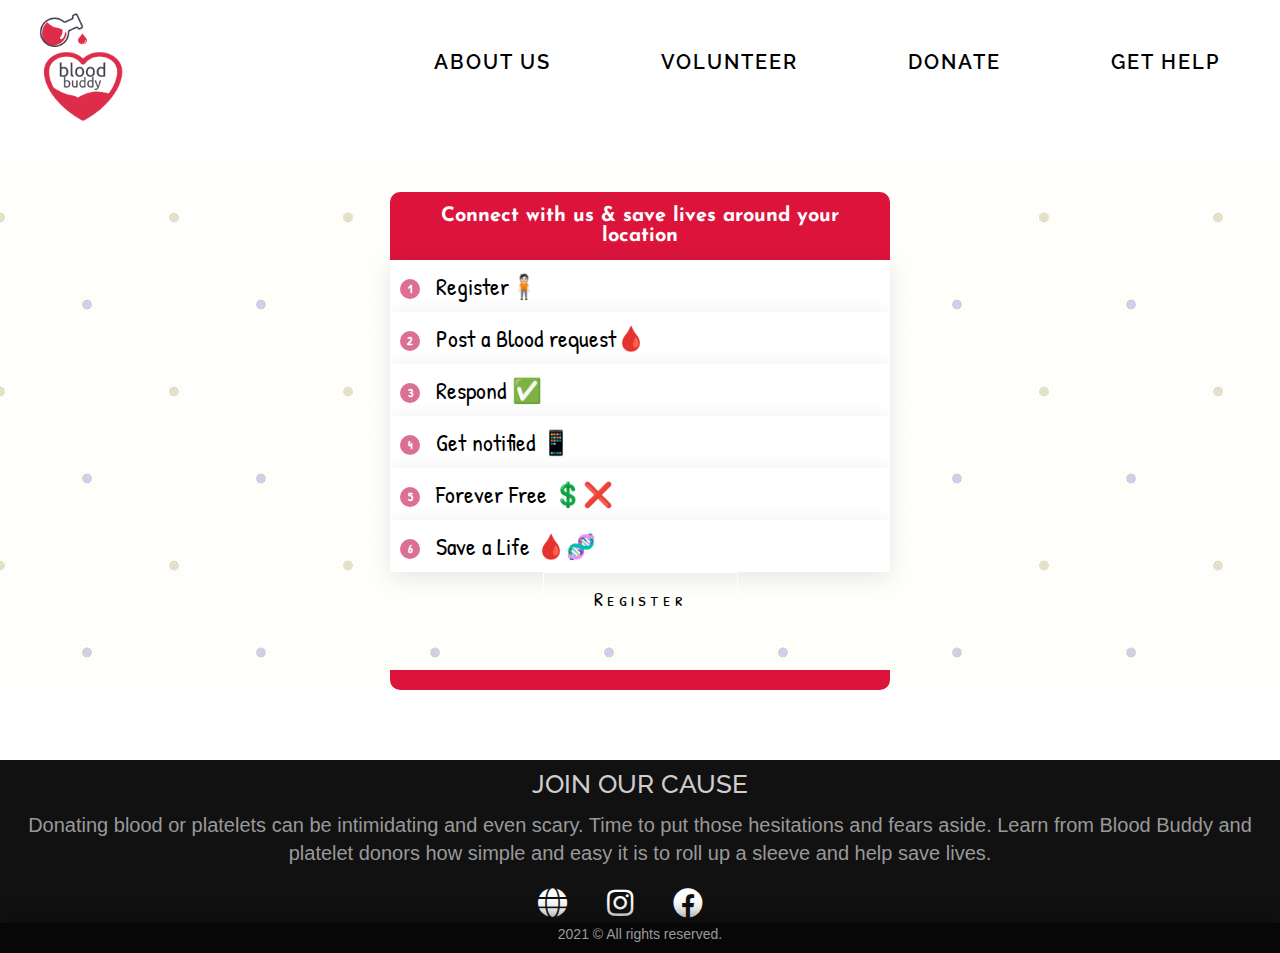
<file: Blood-Buddy-main/donate.html>
<!DOCTYPE html>
<html lang="en">

<head>
    <meta charset="UTF-8">
    <meta http-equiv="X-UA-Compatible" content="IE=edge">
    <meta name="viewport" content="width=device-width, initial-scale=1.0">
    <link rel="stylesheet" href='donate.css'>
    <link rel="icon" href='./Images/bb_logo(black).png' type="image/png">
    <link rel="stylesheet" href="https://cdnjs.cloudflare.com/ajax/libs/font-awesome/5.15.3/css/all.min.css" />
</head>
<title>Connect with us & save lives around your location </title>

<body>
    <header>
        <nav>
            <div class="header-logo"><img src="./Images/bb_logo(black).png"></div>
            <div class="header-list">
                <ul>
                    <li><a href="help.html" target="_self"> Get Help</a></li>
                    <li><a href="donate.html">Donate</a></li>
                    <li><a href="index.html#vol-sect" target="_self">Volunteer</a></li>
                    <li><a href="index.html#about-us" target="_self">About Us</a></li>
                </ul>
            </div>
        </nav>
    </header>

    <main>
        <div class="box">
            <h2>Connect with us & save lives
                around your location</h2>
            <ul class="des">
                <li class="steps"><span>1</span> Register🧍🏻</li>
                <li class="steps"><span>2</span> Post a Blood request🩸 </li>
                <li class="steps"><span>3</span> Respond ✅ </li>
                <li class="steps"><span>4</span> Get notified 📱</li>
                <li class="steps"><span>5</span> Forever Free 💲❌ </li>
                <li class="steps"><span>6</span> Save a Life 🩸🧬</li>
            </ul>

            <div class="text-box">
                <a href="Register.html" class="hero-btn" target="_self">Register</a>
            </div>
        </div>


    </main>



    <footer>
        <div class="siteFooterBar">
            <div class="content1">
                <div class="foot">2021 © All rights reserved.</div>
            </div>
        </div>
        <div class="footer-content">
            <h3>JOIN OUR CAUSE</h3>
            <p>Donating blood or platelets can be intimidating and even scary. Time to put those hesitations and fears aside. Learn from Blood Buddy and platelet donors how simple and easy it is to roll up a sleeve and help save lives.</p>
            <div class="socials">
                <ul class="sci">
                    <li><a href="https://www.facebook.com/givebloodnhs/" target="_self"><i
                                class="fab fa-facebook"></i></a></li>
                    <li><a href="https://www.instagram.com/indiablooddonation/?hl=en" target="_self"><i
                                class="fab fa-instagram"></i></a></li>
                    <li><a href="http://nbtc.naco.gov.in/" target="_self"><i class="fas fa-globe"></i></a></li>
                </ul>
            </div>
        </div>


    </footer>
    


</body>
</file>
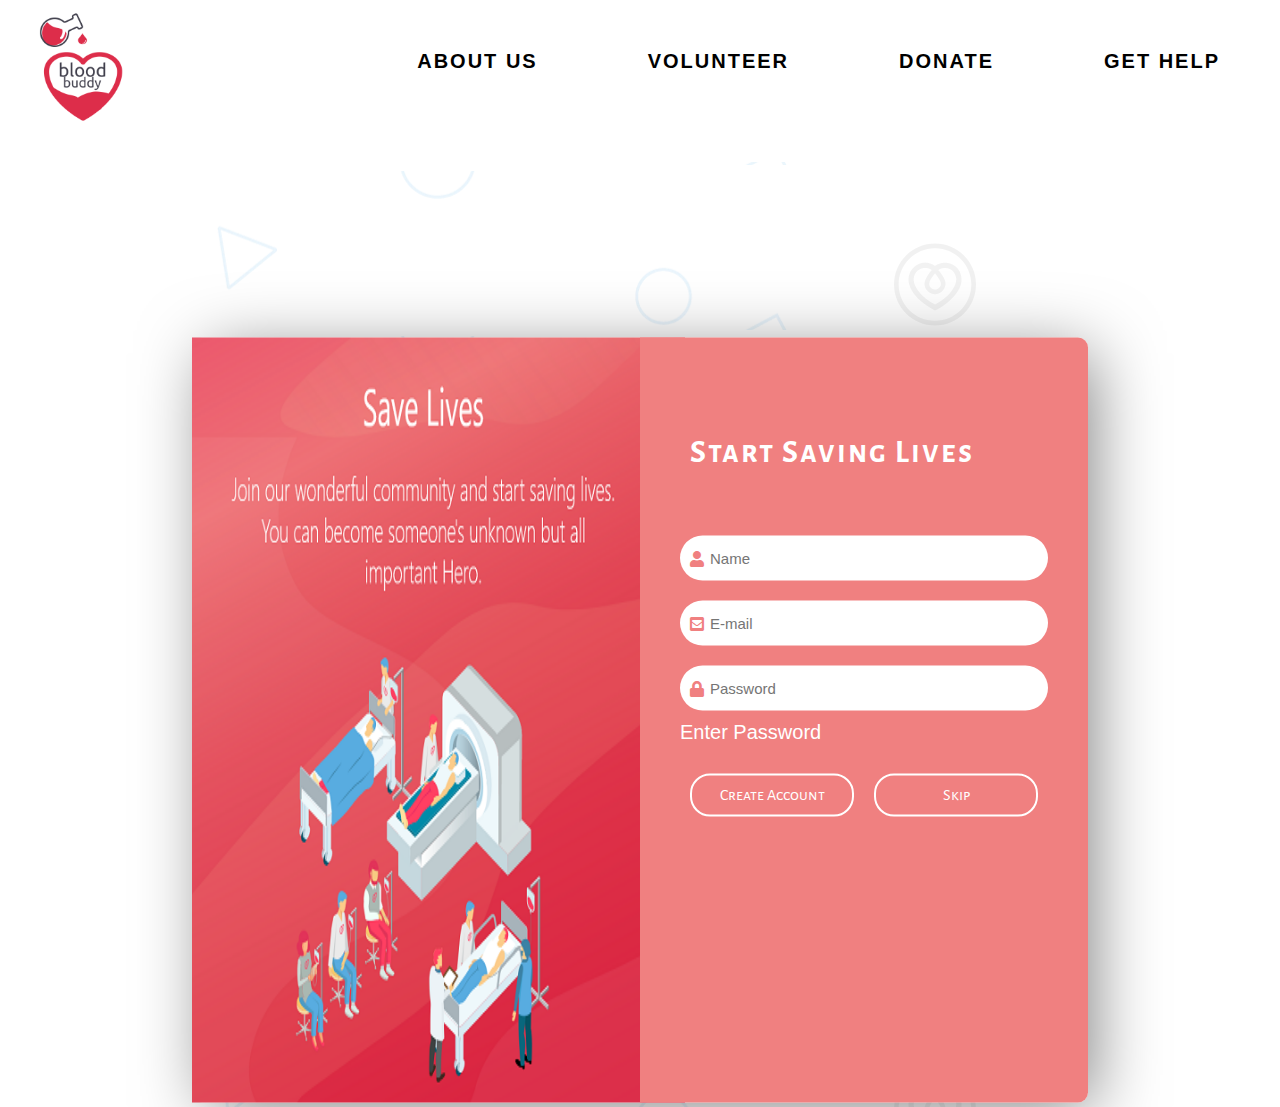
<file: Blood-Buddy-main/Register.html>
<!DOCTYPE html>
<html lang="en">
<head>
    <meta charset="UTF-8">
    <meta http-equiv="X-UA-Compatible" content="IE=edge">
    <meta name="viewport" content="width=device-width, initial-scale=1.0">
    <link rel="stylesheet" href='Register.css'>
    <link rel="icon" href='./Images/bb_logo(black).png' type="image/png">
    <link rel="stylesheet" href="https://cdnjs.cloudflare.com/ajax/libs/font-awesome/5.15.3/css/all.min.css"/>
</head>
<title>Start Saving Lives </title>
<body>
<header>
    <nav>
    <div class="header-logo"><img src="./Images/bb_logo(black).png"></div>
    <div class="header-list">
        <ul>
            <li><a href="help.html">Get Help</li></a>
            <li><a href="donate.html">Donate</li></a>
            <li><a href="index.html#vol-sect">Volunteer</li></a>
            <li><a href="index.html#about-us">About Us</a></li>
            </ul>
    </div>
    </nav>
</header>

<div class="inner">
    <div class="photo">
        <img src="./Images/regphoto.png">
    </div>
    <div class="user-form">
        <h1>Start Saving Lives</h1>
        <form>
            <i class="fas fa-user icon"></i>
            <input type="text" placeholder="Name">
            <br>
            <i class="fas fa-envelope-square"></i>
            <input type="email" placeholder="E-mail">
            <br>
            <i class="fas fa-lock"></i>
            <input type="password" placeholder="Password" id="password_data">
            <div class="safety" style="font-family: sans-serif; font-size: 20px;">
                Enter Password
            </div>
            <div class="action-btn">
                <button class="btn primary">Create Account</button>
                <button class="btn">Skip</button>
            </div>
        </form>
    </div>
</div>
<script src="./Register.js"></script>
</body>
</html>
</file>
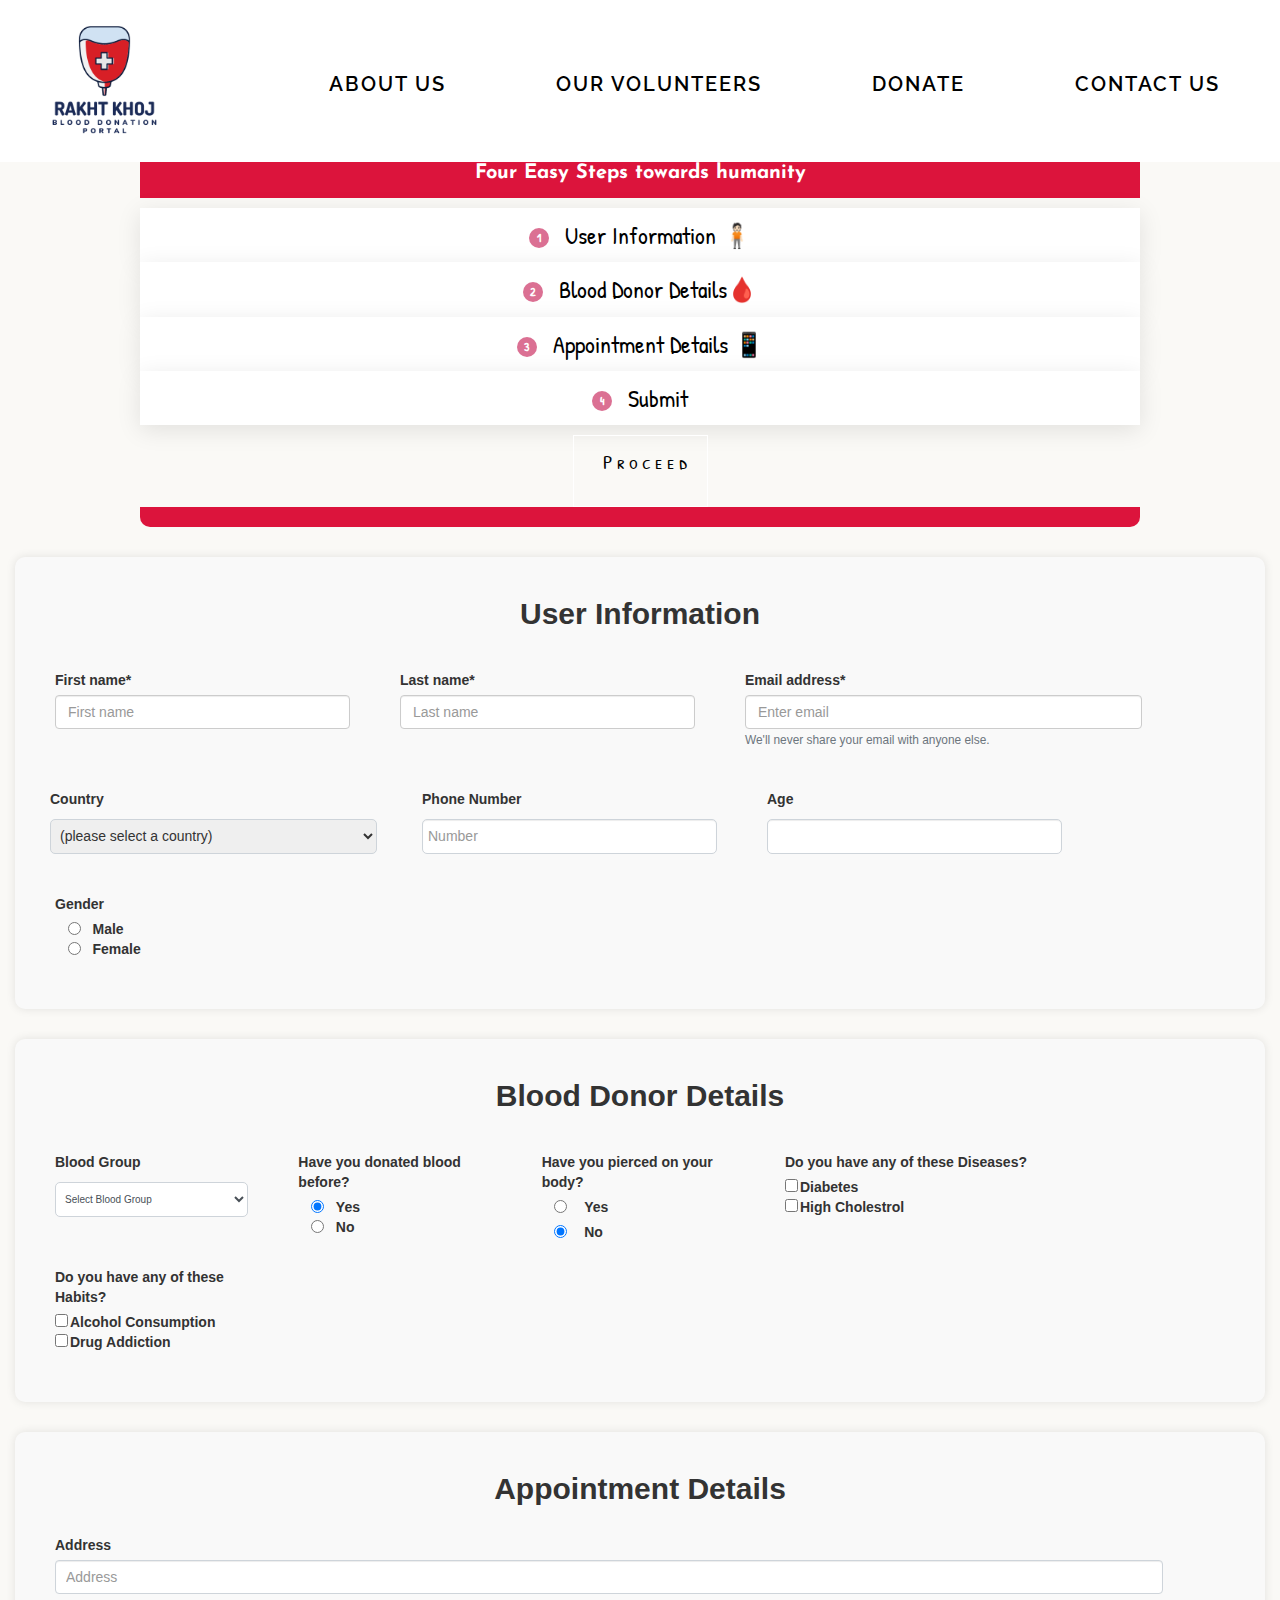
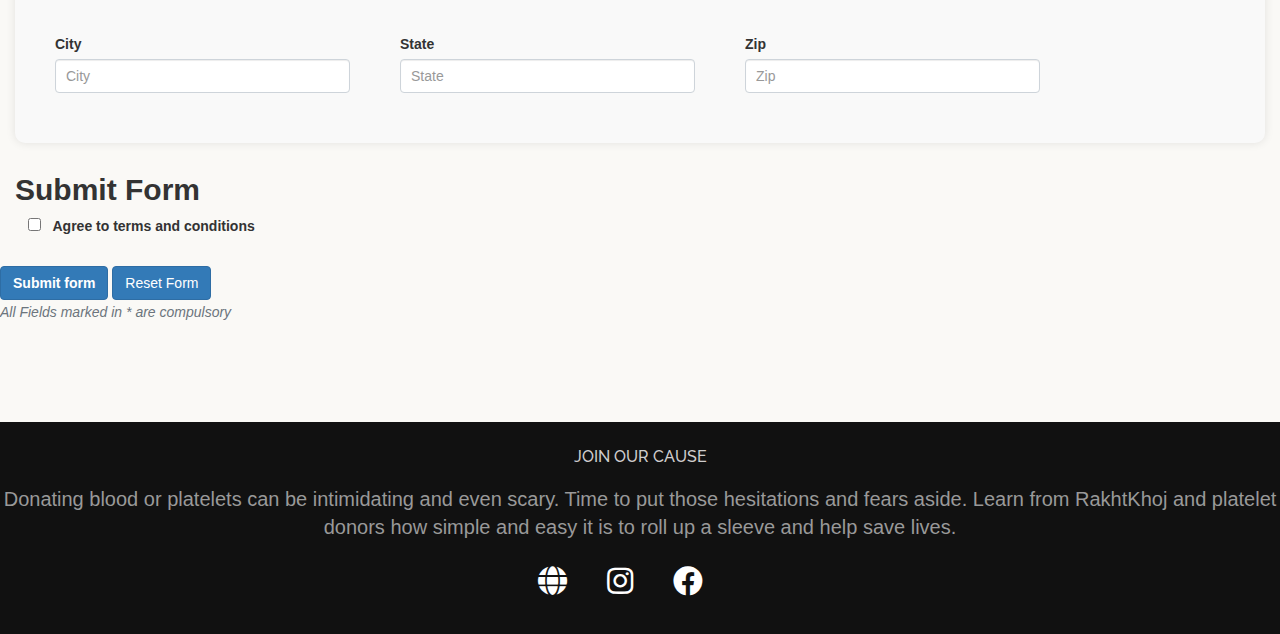
<file: Rakht-Khoj-main/donate.html>
<!DOCTYPE html>
<html lang="en">

<head>
    <meta charset="UTF-8">
    <meta http-equiv="X-UA-Compatible" content="IE=edge">
    <meta name="viewport" content="width=device-width, initial-scale=1.0">
    <link rel="stylesheet" href='donate.css'>
    <link rel="icon" href='./Images/bb_logo(black).png' type="image/png">
    <link rel="stylesheet" href="https://cdnjs.cloudflare.com/ajax/libs/font-awesome/5.15.3/css/all.min.css" />
    
     <!-- Bootstrap CSS -->
     <link rel="stylesheet" href="https://cdn.jsdelivr.net/npm/bootstrap@4.4.1/dist/css/bootstrap.min.css" integrity="sha384-Vkoo8x4CGsO3+Hhxv8T/Q5PaXtkKtu6ug5TOeNV6gBiFeWPGFN9MuhOf23Q9Ifjh" crossorigin="anonymous">

     <link rel="stylesheet" href="http://maxcdn.bootstrapcdn.com/bootstrap/3.3.6/css/bootstrap.min.css">
   <script src="https://ajax.googleapis.com/ajax/libs/jquery/1.12.0/jquery.min.js"></script>
   <script src="http://maxcdn.bootstrapcdn.com/bootstrap/3.3.6/js/bootstrap.min.js"></script>
    <script src="https://ajax.googleapis.com/ajax/libs/jquery/3.6.3/jquery.min.js"></script>
    <script>
        $(function(){
            $('nav').load('header.html');
        });
    </script>
</head>
<title>Connect with us & save lives around your location </title>

<body style="background-color: #FAF9F6">
    <header>
        <nav>
        </nav>
    </header>

        <div class="box mx-auto" >
            <h2>Four Easy Steps towards humanity</h2>
            <ul class="des">
              <li><a class="scroll" href="#register"><span>1</span> User Information 🧍🏻</a></li>
              <li><a class="scroll" href="#blood-details"><span>2</span> Blood Donor Details🩸</a></li>
              <li><a class="scroll" href="#apdetails"><span>3</span> Appointment Details 📱</a></li>
              <li><a class="scroll" href="#submit"><span>4</span> Submit</a></li>
            </ul>

            <div class="text-box">
                <a href="Register.html" class="hero-btn" target="_self">Proceed</a>
            </div>
        </div>
    



    <div class = "ml-4 mr-4 mt-5 mb-5" style="background-color: #FAF9F6">
        <form>
          <div id="register" section>
        <h2 >User Information</h2>
        <div class="form-row">
          <div class="col-md-3 mb-3">
            <label for="validationDefault01">First name*</label>
            <input type="text" class="form-control" id="fname" placeholder="First name" required>
          </div>
          <div class="col-md-3 mb-3">
            <label for="validationDefault02">Last name*</label>
            <input type="text" class="form-control" id="lname" placeholder="Last name" required>
          </div>
          <div class="col-md-4 mb-3">
            <label for="exampleInputEmail1">Email address*</label>
            <input type="email" class="form-control" id="emailid" aria-describedby="emailHelp" placeholder="Enter email"
              required>
            <small id="emailHelp" class="form-text text-muted">We'll never share your email with anyone else.</small>
            </div>
          </div>
        
        <div class="form-row">

          <div class="control-group">
            <label class="control-label">Country</label>
            <div class="controls">
                <select id="country" name="country" class="input-xlarge">
                    <option value="" selected="selected">(please select a country)</option>
                    <option value="AF">Afghanistan</option>
                    <option value="AL">Albania</option>
                    <option value="DZ">Algeria</option>
                    <option value="AS">American Samoa</option>
                    <option value="AD">Andorra</option>
                    <option value="AO">Angola</option>
                    <option value="AI">Anguilla</option>
                    <option value="AQ">Antarctica</option>
                    <option value="AG">Antigua and Barbuda</option>
                    <option value="AR">Argentina</option>
                    <option value="AM">Armenia</option>
                    <option value="AW">Aruba</option>
                    <option value="AU">Australia</option>
                    <option value="AT">Austria</option>
                    <option value="AZ">Azerbaijan</option>
                    <option value="BS">Bahamas</option>
                    <option value="BH">Bahrain</option>
                    <option value="BD">Bangladesh</option>
                    <option value="BB">Barbados</option>
                    <option value="BY">Belarus</option>
                    <option value="BE">Belgium</option>
                    <option value="BZ">Belize</option>
                    <option value="BJ">Benin</option>
                    <option value="BM">Bermuda</option>
                    <option value="BT">Bhutan</option>
                    <option value="BO">Bolivia</option>
                    <option value="BA">Bosnia and Herzegowina</option>
                    <option value="BW">Botswana</option>
                    <option value="BV">Bouvet Island</option>
                    <option value="BR">Brazil</option>
                    <option value="IO">British Indian Ocean Territory</option>
                    <option value="BN">Brunei Darussalam</option>
                    <option value="BG">Bulgaria</option>
                    <option value="BF">Burkina Faso</option>
                    <option value="BI">Burundi</option>
                    <option value="KH">Cambodia</option>
                    <option value="CM">Cameroon</option>
                    <option value="CA">Canada</option>
                    <option value="CV">Cape Verde</option>
                    <option value="KY">Cayman Islands</option>
                    <option value="CF">Central African Republic</option>
                    <option value="TD">Chad</option>
                    <option value="CL">Chile</option>
                    <option value="CN">China</option>
                    <option value="CX">Christmas Island</option>
                    <option value="CC">Cocos (Keeling) Islands</option>
                    <option value="CO">Colombia</option>
                    <option value="KM">Comoros</option>
                    <option value="CG">Congo</option>
                    <option value="CD">Congo, the Democratic Republic of the</option>
                    <option value="CK">Cook Islands</option>
                    <option value="CR">Costa Rica</option>
                    <option value="CI">Cote d'Ivoire</option>
                    <option value="HR">Croatia (Hrvatska)</option>
                    <option value="CU">Cuba</option>
                    <option value="CY">Cyprus</option>
                    <option value="CZ">Czech Republic</option>
                    <option value="DK">Denmark</option>
                    <option value="DJ">Djibouti</option>
                    <option value="DM">Dominica</option>
                    <option value="DO">Dominican Republic</option>
                    <option value="TP">East Timor</option>
                    <option value="EC">Ecuador</option>
                    <option value="EG">Egypt</option>
                    <option value="SV">El Salvador</option>
                    <option value="GQ">Equatorial Guinea</option>
                    <option value="ER">Eritrea</option>
                    <option value="EE">Estonia</option>
                    <option value="ET">Ethiopia</option>
                    <option value="FK">Falkland Islands (Malvinas)</option>
                    <option value="FO">Faroe Islands</option>
                    <option value="FJ">Fiji</option>
                    <option value="FI">Finland</option>
                    <option value="FR">France</option>
                    <option value="FX">France, Metropolitan</option>
                    <option value="GF">French Guiana</option>
                    <option value="PF">French Polynesia</option>
                    <option value="TF">French Southern Territories</option>
                    <option value="GA">Gabon</option>
                    <option value="GM">Gambia</option>
                    <option value="GE">Georgia</option>
                    <option value="DE">Germany</option>
                    <option value="GH">Ghana</option>
                    <option value="GI">Gibraltar</option>
                    <option value="GR">Greece</option>
                    <option value="GL">Greenland</option>
                    <option value="GD">Grenada</option>
                    <option value="GP">Guadeloupe</option>
                    <option value="GU">Guam</option>
                    <option value="GT">Guatemala</option>
                    <option value="GN">Guinea</option>
                    <option value="GW">Guinea-Bissau</option>
                    <option value="GY">Guyana</option>
                    <option value="HT">Haiti</option>
                    <option value="HM">Heard and Mc Donald Islands</option>
                    <option value="VA">Holy See (Vatican City State)</option>
                    <option value="HN">Honduras</option>
                    <option value="HK">Hong Kong</option>
                    <option value="HU">Hungary</option>
                    <option value="IS">Iceland</option>
                    <option value="IN">India</option>
                    <option value="ID">Indonesia</option>
                    <option value="IR">Iran (Islamic Republic of)</option>
                    <option value="IQ">Iraq</option>
                    <option value="IE">Ireland</option>
                    <option value="IL">Israel</option>
                    <option value="IT">Italy</option>
                    <option value="JM">Jamaica</option>
                    <option value="JP">Japan</option>
                    <option value="JO">Jordan</option>
                    <option value="KZ">Kazakhstan</option>
                    <option value="KE">Kenya</option>
                    <option value="KI">Kiribati</option>
                    <option value="KP">Korea, Democratic People's Republic of</option>
                    <option value="KR">Korea, Republic of</option>
                    <option value="KW">Kuwait</option>
                    <option value="KG">Kyrgyzstan</option>
                    <option value="LA">Lao People's Democratic Republic</option>
                    <option value="LV">Latvia</option>
                    <option value="LB">Lebanon</option>
                    <option value="LS">Lesotho</option>
                    <option value="LR">Liberia</option>
                    <option value="LY">Libyan Arab Jamahiriya</option>
                    <option value="LI">Liechtenstein</option>
                    <option value="LT">Lithuania</option>
                    <option value="LU">Luxembourg</option>
                    <option value="MO">Macau</option>
                    <option value="MK">Macedonia, The Former Yugoslav Republic of</option>
                    <option value="MG">Madagascar</option>
                    <option value="MW">Malawi</option>
                    <option value="MY">Malaysia</option>
                    <option value="MV">Maldives</option>
                    <option value="ML">Mali</option>
                    <option value="MT">Malta</option>
                    <option value="MH">Marshall Islands</option>
                    <option value="MQ">Martinique</option>
                    <option value="MR">Mauritania</option>
                    <option value="MU">Mauritius</option>
                    <option value="YT">Mayotte</option>
                    <option value="MX">Mexico</option>
                    <option value="FM">Micronesia, Federated States of</option>
                    <option value="MD">Moldova, Republic of</option>
                    <option value="MC">Monaco</option>
                    <option value="MN">Mongolia</option>
                    <option value="MS">Montserrat</option>
                    <option value="MA">Morocco</option>
                    <option value="MZ">Mozambique</option>
                    <option value="MM">Myanmar</option>
                    <option value="NA">Namibia</option>
                    <option value="NR">Nauru</option>
                    <option value="NP">Nepal</option>
                    <option value="NL">Netherlands</option>
                    <option value="AN">Netherlands Antilles</option>
                    <option value="NC">New Caledonia</option>
                    <option value="NZ">New Zealand</option>
                    <option value="NI">Nicaragua</option>
                    <option value="NE">Niger</option>
                    <option value="NG">Nigeria</option>
                    <option value="NU">Niue</option>
                    <option value="NF">Norfolk Island</option>
                    <option value="MP">Northern Mariana Islands</option>
                    <option value="NO">Norway</option>
                    <option value="OM">Oman</option>
                    <option value="PK">Pakistan</option>
                    <option value="PW">Palau</option>
                    <option value="PA">Panama</option>
                    <option value="PG">Papua New Guinea</option>
                    <option value="PY">Paraguay</option>
                    <option value="PE">Peru</option>
                    <option value="PH">Philippines</option>
                    <option value="PN">Pitcairn</option>
                    <option value="PL">Poland</option>
                    <option value="PT">Portugal</option>
                    <option value="PR">Puerto Rico</option>
                    <option value="QA">Qatar</option>
                    <option value="RE">Reunion</option>
                    <option value="RO">Romania</option>
                    <option value="RU">Russian Federation</option>
                    <option value="RW">Rwanda</option>
                    <option value="KN">Saint Kitts and Nevis</option>
                    <option value="LC">Saint LUCIA</option>
                    <option value="VC">Saint Vincent and the Grenadines</option>
                    <option value="WS">Samoa</option>
                    <option value="SM">San Marino</option>
                    <option value="ST">Sao Tome and Principe</option>
                    <option value="SA">Saudi Arabia</option>
                    <option value="SN">Senegal</option>
                    <option value="SC">Seychelles</option>
                    <option value="SL">Sierra Leone</option>
                    <option value="SG">Singapore</option>
                    <option value="SK">Slovakia (Slovak Republic)</option>
                    <option value="SI">Slovenia</option>
                    <option value="SB">Solomon Islands</option>
                    <option value="SO">Somalia</option>
                    <option value="ZA">South Africa</option>
                    <option value="GS">South Georgia and the South Sandwich Islands</option>
                    <option value="ES">Spain</option>
                    <option value="LK">Sri Lanka</option>
                    <option value="SH">St. Helena</option>
                    <option value="PM">St. Pierre and Miquelon</option>
                    <option value="SD">Sudan</option>
                    <option value="SR">Suriname</option>
                    <option value="SJ">Svalbard and Jan Mayen Islands</option>
                    <option value="SZ">Swaziland</option>
                    <option value="SE">Sweden</option>
                    <option value="CH">Switzerland</option>
                    <option value="SY">Syrian Arab Republic</option>
                    <option value="TW">Taiwan, Province of China</option>
                    <option value="TJ">Tajikistan</option>
                    <option value="TZ">Tanzania, United Republic of</option>
                    <option value="TH">Thailand</option>
                    <option value="TG">Togo</option>
                    <option value="TK">Tokelau</option>
                    <option value="TO">Tonga</option>
                    <option value="TT">Trinidad and Tobago</option>
                    <option value="TN">Tunisia</option>
                    <option value="TR">Turkey</option>
                    <option value="TM">Turkmenistan</option>
                    <option value="TC">Turks and Caicos Islands</option>
                    <option value="TV">Tuvalu</option>
                    <option value="UG">Uganda</option>
                    <option value="UA">Ukraine</option>
                    <option value="AE">United Arab Emirates</option>
                    <option value="GB">United Kingdom</option>
                    <option value="US">United States</option>
                    <option value="UM">United States Minor Outlying Islands</option>
                    <option value="UY">Uruguay</option>
                    <option value="UZ">Uzbekistan</option>
                    <option value="VU">Vanuatu</option>
                    <option value="VE">Venezuela</option>
                    <option value="VN">Viet Nam</option>
                    <option value="VG">Virgin Islands (British)</option>
                    <option value="VI">Virgin Islands (U.S.)</option>
                    <option value="WF">Wallis and Futuna Islands</option>
                    <option value="EH">Western Sahara</option>
                    <option value="YE">Yemen</option>
                    <option value="YU">Yugoslavia</option>
                    <option value="ZM">Zambia</option>
                    <option value="ZW">Zimbabwe</option>
                </select>
            </div>
        </div>

          <div class="col-md-3 mb-3">
            <label for="validationDefault03">Phone Number</label>
            <input type="number" class="form-control" id="validationDefault03" placeholder="Number" max = "9999999999" required>
          </div>

          <div class="form-group col-md-3 col-sm-3">
            <label for="age">Age</label>
            <input type="number" class="form-control " id="age" placeholder="" max ="150">
        </div>
          
          <div class="col-md-3 mb-3">
            <label for="validationDefault04">Gender</label>
            <div class="form-check">
              <input class="form-check-input" type="radio" name="gridRadios" id="gridRadios1" value="option1" checked>
              <label class="form-check-label " for="gridRadios1">
                <span class="ml-4">Male</span> 
              </label>
            </div>
            <div class="form-check">
              <input class="form-check-input" type="radio" name="gridRadios" id="gridRadios2" value="option2">
              <label class="form-check-label" for="gridRadios2">
                <span class="ml-4">Female</span> 
              </label>
            </div>
        </div>
        </div>
      </div>




        <div id="blood-details">
        <h2 >Blood Donor Details</h2>
        <div class="form-row">
            <div class="col-md-2 mb-3">
                <label for="validationDefault05">Blood Group</label>
                <select class="blocker input-xlarge" aria-label="Default select example">
                    <option selected>Select Blood Group</option>
                    <option value="1">O+</option>
                    <option value="2">O-</option>
                    <option value="3">AB+</option>
                    <option value="1">AB-</option>
                    <option value="2">A+</option>
                    <option value="3">A-</option>
                    <option value="2">B+</option>
                    <option value="3">B-</option>
                </select>
            </div>
            <div class="col-md-2 mb-3">
              <label for="validationDefault04">Have you donated blood before?</label>
              <div class="form-check">
                <input class="form-check-input" type="radio" name="gridRadios" id="gridRadios1" value="option1" checked>
                <label class="form-check-label " for="gridRadios1">
                  <span class="ml-4">Yes</span> 
                </label>
              </div>
              <div class="form-check">
                <input class="form-check-input" type="radio" name="gridRadios" id="gridRadios2" value="option2">
                <label class="form-check-label" for="gridRadios2">
                  <span class="ml-4">No</span> 
                </label>
              </div>
          </div>
            <div class="col-md-2 mb-3">
              <label for="validationDefault04">Have you pierced on your body?</label>
              <div class="form-check">
                <input class="form-check-input" type="radio" name="gridRadios2" id="gridRadios3" value="option3">
                <label class="form-check-label2" for="gridRadios3">
                  <span class="ml-4">Yes</span> 
                </label>
              </div>
              <div class="form-check">
                <input class="form-check-input" type="radio" name="gridRadios2" id="gridRadios4" value="option4" checked>
                <label class="form-check-label2" for="gridRadios4">
                  <span class="ml-4">No</span> 
                </label>
              </div>
          </div>
          <div class="form-check col-md-2mb-3">

            <div>
              <label for="validationDefault04">Do you have any of these Diseases?</label>
            </div>

            <div>
              <input class="form-check-input" type="checkbox" value="" id="defaultCheck1">
              <label class="form-check-label ml-4" for="defaultCheck1">
                <span> Diabetes</span>
              </label>
            </div>
            <div>
              <input class="form-check-input" type="checkbox" value="" id="defaultCheck1">
              <label class="form-check-label ml-4" for="defaultCheck1">
                <span>High Cholestrol</span> 
              </label>
            </div>
          </div>
          <div class="form-check col-md-2 mb-3">

            <div>
              <label for="validationDefault04">Do you have any of these Habits?</label>
            </div>

            <div>
              <input class="form-check-input" type="checkbox" value="" id="defaultCheck1">
              <label class="form-check-label ml-4" for="defaultCheck1">
                <span>Alcohol Consumption</span> 
              </label>
            </div>
            <div>
              <input class="form-check-input" type="checkbox" value="" id="defaultCheck1">
              <label class="form-check-label ml-4" for="defaultCheck1">
                <span>Drug Addiction</span> 
              </label>
            </div>
          </div>
          </div>
        </div>


        <div id="apdetails">

          <h2 >Appointment Details</h2>
          <div class="form-row">
            <div class="col-md-11 mb-3">
              <label for="validationCustom03">Address</label>
              <input type="text" class="form-control" id="validationCustom03" placeholder="Address" required>
            </div>
          </div>
          
        <div class="form-row">
          <div class="col-md-3 mb-3">
            <label for="validationCustom03">City</label>
            <input type="text" class="form-control" id="validationCustom03" placeholder="City" required>
            <div class="invalid-feedback">
              Please provide a valid city.
            </div>
          </div>
          <div class="col-md-3 mb-3">
            <label for="validationCustom04">State</label>
            <input type="text" class="form-control" id="validationCustom04" placeholder="State" required>
            <div class="invalid-feedback">
              Please provide a valid state.
            </div>
          </div>
          <div class="col-md-3 mb-3">
            <label for="validationCustom05">Zip</label>
            <input type="text" class="form-control" id="validationCustom05" placeholder="Zip" required>
            <div class="invalid-feedback">
              Please provide a valid zip.
            </div>
          </div>
        </div>
      </div>

   
        <h2 id="submit">Submit Form</h2>
        <div class="form-group">
          <div class="form-check">
            <input class="form-check-input" type="checkbox" value="" id="invalidCheck2" required>
            <label class="form-check-label" for="invalidCheck2">
              <span class="ml-4"> Agree to terms and conditions</span>
            </label>
          </div>
        </div>
      </div>

      <button class="btn btn-primary" type="submit" id="submit">Submit form</button>

      <button type="reset" class="btn btn-primary" onclick="myFunction()" id="reset">Reset Form</button>



      <div id="footerinfo" class="mb-5 mt-1">
        <span>All Fields marked in * are compulsory</span>
      </div>

    </form>
    <script>
      function myFunction() {
        document.getElementById("donateform").reset();
      }
    </script>

      </form>
    </div>




    <footer>
        <div class="footer-content">
            <h3>JOIN OUR CAUSE</h3>
            <p>Donating blood or platelets can be intimidating and even scary. Time to put those hesitations and fears aside. Learn from RakhtKhoj and platelet donors how simple and easy it is to roll up a sleeve and help save lives.</p>
            <div class="socials">
                <ul class="sci">
                    <li><a href="https://www.facebook.com/givebloodnhs/" target="_self"><i
                                class="fab fa-facebook"></i></a></li>
                    <li><a href="https://www.instagram.com/indiablooddonation/?hl=en" target="_self"><i
                                class="fab fa-instagram"></i></a></li>
                    <li><a href="http://nbtc.naco.gov.in/" target="_self"><i class="fas fa-globe"></i></a></li>
                </ul>
            </div>
        </div>


    </footer>
    


</body>
</file>
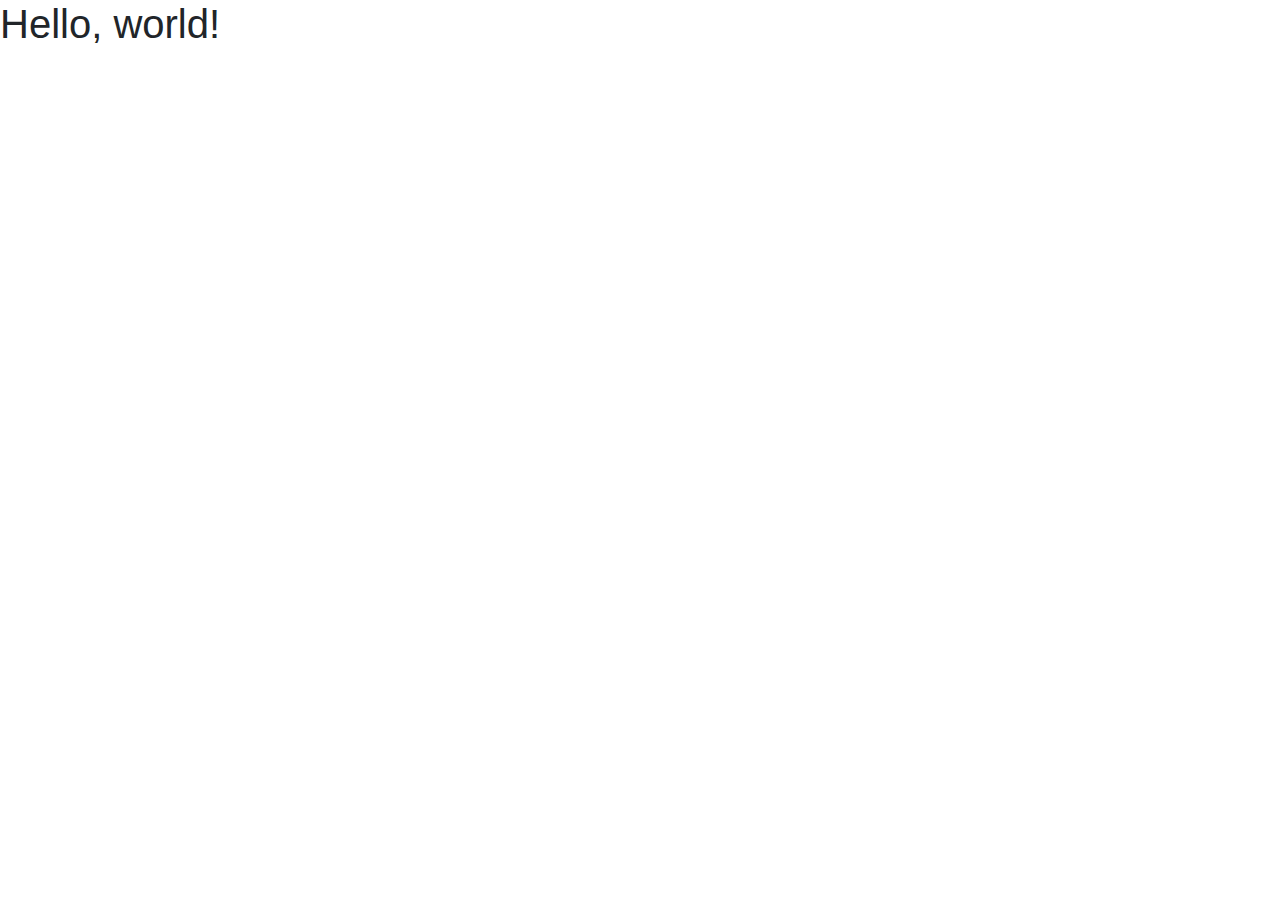
<file: Rakht-Khoj-main/extra-tempelate.html>
<!doctype html>
<html lang="en">
  <head>
    <!-- Required meta tags -->
    <meta charset="utf-8">
    <meta name="viewport" content="width=device-width, initial-scale=1, shrink-to-fit=no">

    <!-- Bootstrap CSS -->
    <link rel="stylesheet" href="https://cdn.jsdelivr.net/npm/bootstrap@4.4.1/dist/css/bootstrap.min.css" integrity="sha384-Vkoo8x4CGsO3+Hhxv8T/Q5PaXtkKtu6ug5TOeNV6gBiFeWPGFN9MuhOf23Q9Ifjh" crossorigin="anonymous">

    <script src="https://ajax.googleapis.com/ajax/libs/jquery/3.6.3/jquery.min.js"></script>
    <script>
        $(function(){
            $('nav').load('header.html');
        });
    </script>
    
    <title>Hello, world!</title>
  </head>
  <body>
    <h1>Hello, world!</h1>

    <!-- Optional JavaScript -->
    <!-- jQuery first, then Popper.js, then Bootstrap JS -->
    <script src="https://code.jquery.com/jquery-3.4.1.slim.min.js" integrity="sha384-J6qa4849blE2+poT4WnyKhv5vZF5SrPo0iEjwBvKU7imGFAV0wwj1yYfoRSJoZ+n" crossorigin="anonymous"></script>
    <script src="https://cdn.jsdelivr.net/npm/popper.js@1.16.0/dist/umd/popper.min.js" integrity="sha384-Q6E9RHvbIyZFJoft+2mJbHaEWldlvI9IOYy5n3zV9zzTtmI3UksdQRVvoxMfooAo" crossorigin="anonymous"></script>
    <script src="https://cdn.jsdelivr.net/npm/bootstrap@4.4.1/dist/js/bootstrap.min.js" integrity="sha384-wfSDF2E50Y2D1uUdj0O3uMBJnjuUD4Ih7YwaYd1iqfktj0Uod8GCExl3Og8ifwB6" crossorigin="anonymous"></script>
  </body>
</html>
</file>
<file: Blood-Buddy-main/donate.css>
@import url('https://fonts.googleapis.com/css2?family=Patrick+Hand&display=swap');
@import url('https://fonts.googleapis.com/css2?family=Josefin+Sans:ital@1&display=swap');
@import url('https://fonts.googleapis.com/css2?family=Fredoka+One&display=swap');
@import url('https://fonts.googleapis.com/css2?family=Neuton:ital@1&display=swap');
@import url('https://fonts.googleapis.com/css2?family=Patrick+Hand+SC&display=swap');
@import url('https://fonts.googleapis.com/css2?family=Alegreya+Sans+SC:wght@300&display=swap');
@import url('https://fonts.googleapis.com/css2?family=NTR&display=swap');
@import url('https://fonts.googleapis.com/css2?family=Raleway&display=swap');


* {
    margin: 0px;
    padding: 0;
}

header {
    background-color: white;
    color: white;
    height: 18%;
    width: 100%;
    z-index: 10;
    position: fixed;
    font-weight: 100;
}

.header-logo {
    font-size: 10px;
    float: left;
    padding-left: 30px;
    padding-top: 0px;

}

.header-logo > img {
    width: 70%;
}

.header-list ul li a {
    text-decoration: none;
    display: block;
    text-decoration: none;
    text-transform: uppercase;
    color: black;
    font-size: 20px;
    font-family: 'Raleway', sans-serif;
    letter-spacing: 2px;
    font-weight: 600;
    margin-bottom: 10px;
    padding: 20px;
    transition: all ease 0.5s;
}

.header-list ul li {
    float: right;
    padding-left: 30px;
    padding-top: 30px;
    list-style: none;
    padding-right: 40px;
}

.des{
    font-size: 24px;
}

header ul li a:hover {
    background-color: rgba(220, 20, 60);
    color: white;
}

main {
    display: flex;
    justify-content: center;
    align-items: center;
    background: #f6f6f6;
    height: 70%;
}

.box {
    width: 500px;
    padding-top: 15%;
    border-bottom-left-radius: 10px;
    border-bottom-right-radius: 10px;
    border-bottom: 20px solid #DC143C;
}

.box h2 {
    color: #fff;
    background: #DC143C;
    padding: 14px 19px;
    font-size: 20px;
    font-weight: 700;
    border-top-left-radius: 10px;
    border-top-right-radius: 10px;
    font-family: 'Josefin Sans', sans-serif;
    text-align: center;
}

.box .des li {
    list-style: none;
    padding: 10px;
    width: 96%;
    background: #fff;
    box-shadow: 0 5px 25px rgba(0, 0, 0, 0.1);
    transition: transform 0.5s;
    font-family: 'Patrick Hand', cursive;
}


.box .des li:hover {
    transform: scale(1.1);
    z-index: 100;
    background: #DB7093;
    box-shadow: 0 5px 25px rgba(0, 0, 0, 0.2);
    color: #fff;
    cursor: pointer;

}


.box .des li span {
    width: 20px;
    height: 20px;
    text-align: center;
    line-height: 20px;
    background: #DB7093;
    color: #fff;
    display: inline-block;
    border-radius: 50%;
    margin-right: 10px;
    font-size: 12px;
    font-weight: 600;
    transform: translateY(-2px);
}

.box .des li:hover span {
    background: #fff;
    color: #DB7093;
}

main {
    background: url(./Images/div.jpg);
}

.hero-btn {
    display: inline-block;
    text-decoration: none;
    color: black;
    border: 1px solid #fff;
    padding: 12px 29px;
    font-size: 20px;
    background: transparent;
    position: relative;
    cursor: pointer;
    width: 15vh;
    letter-spacing: 4px;
    height: 8vh;
    font-family: 'Patrick Hand SC', cursive;
}

.text-box {
    width: 100%;
    color: #fff;
    text-align: center;
    font-family: 'Neuton', serif;
    border: none;

}

.hero-btn:hover {
    border: 1px solid #DC143C;
    background: #DC143C;
    transition: 1s;
    color: #fff;
    width: 88%;
}



/*Footer*/
.sec {
    border-top-left-radius: 40px;
    background: black;
    margin-top: 2%;
    color: #FFB6C1 ;
    height: 200px;
    padding-bottom: 20px;
    display: flex;
    flex-direction: column;
}

.footer-head {
    display: flex;
    justify-content: space-around;
    padding-top: 4vh;
}

.bout p{
    font-size: 18px;
    color: white;
    font-weight: 100;
}
.bout {
    position: relative;
    padding-right: 20px;
    padding-left: 20px;
    text-align: center;
    padding-top: 1vh;
}

.head {
    padding-left: 20px;
    font-family: 'Alegreya Sans SC', sans-serif;
    font-size: 40px;
    font-weight: 600;
    display: flex;
    align-items: center;
}
.head:hover{
    color: white;
}
.sci li {
    float: right;
    text-decoration: none;
    list-style: none;
    padding-right: 40px;
    font-size: 30px;
}

.socials {
    display: flex;
    align-items: center;
}

.sci li a {
    color: white;
}

.sci li a:hover {
    transition: 1s;
    box-shadow: inset-1px -1px 2px rgba(0, 0, 0, 0.2), 2px 24px 10px rgba(0, 0, 0, 0.1);
}
.sci li i{
     transition: .5s;
}
.sci li i:hover{
    transform: rotate(0deg) skew(0deg) translate(0, -10px);
}
.sci li:nth-child(1) a:hover {

    color: #3b5998;
    transform: translateY(-20%);

}

.sci li:nth-child(2) a:hover {

    color: rgba(188, 42, 141);
    transform: translateY(-20px);

}

.sci li:nth-child(3) a:hover {

    color: #F0E68C;
    transform: translateY(-20px);
}

     /*Footer*/
        
     footer {
        position: relative;
        top: 70px;
        bottom: 0;
        left: 0;
        right: 0;
        background: #111;
        height: 200%;
        width: 100%;
        padding-top: none;
        color: #fff;
        /*padding: 5px 0px 5px 0px;*/
    }
    
    .footer-content {
        display: flex;
        align-items: center;
        justify-content: center;
        flex-direction: column;
        text-align: center;
    }
    
    .footer-content h3 {
        font-size: 1.6rem;
        font-weight: 500;
        text-transform: capitalize;
        line-height: 3rem;
        font-family: 'Raleway', sans-serif;
        color: rgb(207, 205, 205);
    }
    
    .footer-content p {
        max-width: fit-content;
        margin: 0px 0px 0px 0px;
        margin-top: 3px;
        margin-bottom: 20px;
        line-height: 28px;
        font-size: 20px;
        color: #999999;
        font-family: Verdana, Geneva, Tahoma, sans-serif;
    }
    
    .footer-bottom {
        background: #000;
        width: 100vw;
        padding: 20px;
        padding-bottom: 40px;
        text-align: center;
    }
    
    .footer-bottom p {
        float: left;
        font-size: 14px;
        word-spacing: 2px;
        text-transform: capitalize;
    }
    
    .footer-bottom p a {
        color: #44bae8;
        font-size: 16px;
        text-decoration: none;
    }
    
    .footer-bottom span {
        text-transform: uppercase;
        opacity: .4;
        font-weight: 200;
    }
    
    .footer-menu {
        float: right;
    }
    
    .footer-menu ul {
        display: flex;
    }
    
    .footer-menu ul li {
        padding-right: 10px;
        display: block;
    }
    
    .footer-menu ul li a {
        color: #cfd2d6;
        text-decoration: none;
    }
    
    .footer-menu ul li a:hover {
        color: #27bcda;
    }
    
    .footer-content {
        display: flex;
        align-items: center;
        justify-content: center;
        flex-direction: column;
        text-align: center;
    }
    
    .sci li {
        float: right;
        text-decoration: none;
        list-style: none;
        padding-right: 40px;
        font-size: 30px;
    }
    
    .socials {
        display: flex;
        align-items: center;
        padding-bottom: 2rem;
    }
    
    .sci li a {
        color: white;
    }
    
    .sci li a:hover {
        transform: translateY(-20px);
        box-shadow: inset-1px -1px 2px rgba(0, 0, 0, 0.2), 2px 24px 10px rgba(0, 0, 0, 0.1);
    }
    
    .sci li:nth-child(1) a:hover {
        color: #3b5998;
        transform: translateY(-20px);
    }
    
    .sci li:nth-child(2) a:hover {
        color: rgba(188, 42, 141);
        transform: translateY(-20px);
    }
    
    .sci li:nth-child(3) a:hover {
        color: #F0E68C;
        transform: translateY(-20px);
    }
    
    .siteFooterBar {
        position: absolute;
        bottom: 0;
        padding-top: 10px;
        width: 100%;
        box-shadow: 0px 0px 25px rgb(12, 12, 12);
        height: 20px;
        color: #9B9B9B;
        background: #070707;
    }
    
    .content1 {
        display: contents;
        margin: 0px auto;
        text-align: center;
        font-size: 25px;
        font-family: Verdana, Geneva, Tahoma, sans-serif;
        font-size: 14px;
        width: 250px;

    }
    .content1 .foot{
        margin-top: -7px;
    }
    
    @media (max-width:500px) {
        .footer-menu ul {
            display: flex;
            margin-top: 10px;
            margin-bottom: 20px;
        }
        .sci li {
            padding-right: 15px;
            font-size: 25px;
        }
    }
    
    @media screen and (max-width: 360px) {
        .sci li {
            padding-right: 7px;
            font-size: 20px;
        }
    }



@media screen and (max-width: 500px) {
    .head {
        padding-left: 15px;
        font-size: 30px;
        font-weight: 550;
    }

    .sci li {
        padding-right: 15px;
        font-size: 25px;
    }
}

@media screen and (max-width: 360px) {
    .head {
        padding-left: 7px;
        font-size: 25px;
    }

    .sci li {
        padding-right: 7px;
        font-size: 20px;
    }

    .bout p {
        font-size: 18px;
    }

    .bout {
        padding-left: 2px;
        padding-right: 2px;
    }
}
</file>
<file: Blood-Buddy-main/Register.css>
@import url('https://fonts.googleapis.com/css2?family=Alegreya+Sans+SC:wght@300&display=swap');

body{
    background: url('./Images/ug.png');
}

header{
    background-color: white;
    color: white;
    height: 18%;
    width: 100%;
	z-index: 10;
	position: fixed;
    font-weight: 100;
}

.header-logo{
    font-size: 10px;
    float: left;
    padding-left: 30px;
    padding-top: 0px;

}

.header-logo > img {
    width: 70%;
}

li a{
    text-decoration: none;
    display: block;
    text-decoration: none;
    text-transform: uppercase;
    color: black;
    font-size: 20px;
    font-family: 'Raleway', sans-serif;
    letter-spacing: 2px;
    font-weight: 600;
    margin-bottom: 10px;
    padding: 20px;
    transition: all ease 0.5s;
}

li{
    float: right;
    padding-left: 30px;
    padding-top: 30px;
    list-style: none;
    padding-right: 40px;
    font-size: 24px;
}

header ul li a:hover{
    background-color:rgba(220,20,60);
    color: white;
}

*{
    margin: 0;
    padding: 0;
    box-sizing: border-box;

}

.inner{
    height: 85%;
    width: 70%;
    position: absolute;
    top: 80%;
    left: 50%;
    bottom: 50%;
    transform: translate(-50%,-50%);
    box-shadow: 10px 10px 68px -6px rgba(0,0,0,0.5);
    display: flex;
    justify-content: space-between;
    border-radius: 10px;
}

.photo{
    width: 50%;
    height: 100%;
}

.photo img{
    width: 110%;
    height: 100%;
}

.user-form{
    background: #F08080;
    padding: 40px;
    width: 50%;
    height: 100%;
    border-radius: 0px 10px 10px 0px;
}

.user-form h1{
    color: #fff;
    padding: 30px 0;
    margin: 25px 10px;
    font-weight: 700;
    font-family: 'Alegreya Sans SC', sans-serif;
    letter-spacing: 2px;
}

.user-form i{
    position: absolute;
    margin: 25px 10px;
    color:#F08080 ;
}

input{
    width: 100%;
    height: 3em;
    border: none;
    border-radius: 30px;
    font-size: 15px;
    margin: 10px 0;
    padding: 0 30px;
}

.safety{
    width: 100%;
    display: flex;
    justify-content: space-between;
    color: #fff;
}

.line{
    height: 6px;
    border-radius: 20px;
    width: 20%;
    background: #fff;
    margin: 5px;
}

.action-btn{
    width: 100%;
    display: flex;
    margin: 30px 0;
}

.btn{
    font-family:'Alegreya Sans SC', sans-serif;
    border: 1px solid #fff;
    padding: 10px;
    background: transparent;
    border-radius: 20px;
    width: 50%;
    cursor: pointer;
    font-weight:700px;
    font-size: medium;
    margin: 0 10px;
    background: none;
    border: 2px solid white;
    color: white;
}

.primary{
    font-size: medium;
    font-family:'Alegreya Sans SC', sans-serif;
    background: none;
    border: 2px solid white;
    color: white;

}
.primary:hover{
    background: linear-gradient(45deg, yellow 24%, orange 100%);
    border: none;
    color: black;

  
}
.btn:hover{
    background: linear-gradient(45deg, yellow 24%, orange 100%);
    border: none;
    color: black;  
}

@media(max-width:700px){
    .photo{
        display: none;
    }
    .user-form{
        width: 100%;
        border-radius: 10px;
        font-size: 20px
    }
    .action-btn{
        margin: 5px;
        display: block;
        width: 100%;
    }

    .btn{
        width:100%;
        margin:5px;
        padding:5px;
       
    }
}

@media screen and (max-width:990px) and (min-width:665px){
    .action-btn{
        margin: 5px;
        display: block;
        width: 100%;
    }

    .btn{
        width:100%;
        margin:5px;
        padding:5px;
    }
}
</file>
<file: Rakht-Khoj-main/donate.css>
@import url("https://fonts.googleapis.com/css2?family=Patrick+Hand&display=swap");
@import url("https://fonts.googleapis.com/css2?family=Josefin+Sans:ital@1&display=swap");
@import url("https://fonts.googleapis.com/css2?family=Fredoka+One&display=swap");
@import url("https://fonts.googleapis.com/css2?family=Neuton:ital@1&display=swap");
@import url("https://fonts.googleapis.com/css2?family=Patrick+Hand+SC&display=swap");
@import url("https://fonts.googleapis.com/css2?family=Alegreya+Sans+SC:wght@300&display=swap");
@import url("https://fonts.googleapis.com/css2?family=NTR&display=swap");
@import url("https://fonts.googleapis.com/css2?family=Raleway&display=swap");

.form-row > * {
  margin: 10px 20px;
}
.blocker {
  display: block;
}
#logo {
  position: absolute;
  width: 300px;
  max-height: 100px;
  top: 20%;
  left: 7%;
  transform: translate(-50%, -50%);
  text-align: center;
  font-family: "Neuton", serif;
  /* line-height: 30px; */
  /* margin-bottom: 10px; */
}

* {
  margin: 0px;
  padding: 0;
}
a:link,
a:visited,
a:hover,
a:active {
  text-decoration: none;
  color: black;
}
header {
  background-color: white;
  color: white;
  height: 18%;
  width: 100%;
  z-index: 10;
  position: fixed;
  font-weight: 100;
}

.header-logo {
  font-size: 10px;
  float: left;
  padding-left: 30px;
  padding-top: 0px;
}

.header-logo > img {
  width: 70%;
}

.header-list ul li a {
  text-decoration: none;
  display: block;
  text-decoration: none;
  text-transform: uppercase;
  color: black;
  font-size: 20px;
  font-family: "Raleway", sans-serif;
  letter-spacing: 2px;
  font-weight: 600;
  margin-bottom: 10px;
  padding: 20px;
  transition: all ease 0.5s;
}

.header-list ul li {
  float: right;
  padding-left: 30px;
  padding-top: 30px;
  list-style: none;
  padding-right: 40px;
}

.des {
  font-size: 24px;
}

header ul li a:hover {
  background-color: rgba(220, 20, 60);
  color: white;
}

main {
  display: flex;
  justify-content: center;
  align-items: center;
  background: #f6f6f6;
  height: 70%;
}

.box {
  width: 1000px;
  padding-top: 10%;
  border-bottom-left-radius: 10px;
  border-bottom-right-radius: 10px;
  border-bottom: 20px solid #dc143c;
}

.box h2 {
  color: #fff;
  background: #dc143c;
  padding: 14px 19px;
  font-size: 20px;
  font-weight: 700;
  border-top-left-radius: 10px;
  border-top-right-radius: 10px;
  font-family: "Josefin Sans", sans-serif;
  text-align: center;
}

.box .des li {
  list-style: none;
  padding: 10px;
  text-align: center;
  width: 100%;
  background: #fff;
  box-shadow: 0 5px 25px rgba(0, 0, 0, 0.1);
  transition: transform 0.5s;
  font-family: "Patrick Hand", cursive;
}

.box .des li:hover {
  transform: scale(1.1);
  z-index: 100;
  background: #db7093;
  box-shadow: 0 5px 25px rgba(0, 0, 0, 0.2);
  color: #fff;
  cursor: pointer;
}

.box .des li span {
  width: 20px;
  height: 20px;
  text-align: center;
  line-height: 20px;
  background: #db7093;
  color: #fff;
  display: inline-block;
  border-radius: 50%;
  margin-right: 10px;
  font-size: 12px;
  font-weight: 600;
  transform: translateY(-2px);
}

.box .des li:hover span {
  background: #fff;
  color: #db7093;
}

main {
  background: url(./Images/div.jpg);
}

.hero-btn {
  display: inline-block;
  text-decoration: none;
  color: black;
  border: 1px solid #fff;
  padding: 12px 29px;
  font-size: 20px;
  background: transparent;
  position: relative;
  cursor: pointer;
  width: 15vh;
  letter-spacing: 4px;
  height: 8vh;
  font-family: "Patrick Hand SC", cursive;
}

.text-box {
  width: 100%;
  color: #fff;
  text-align: center;
  font-family: "Neuton", serif;
  border: none;
}

.hero-btn:hover {
  border: 1px solid #dc143c;
  background: #dc143c;
  transition: 1s;
  color: #fff;
  width: 88%;
}

/*Footer*/
.sec {
  border-top-left-radius: 40px;
  background: black;
  margin-top: 2%;
  color: #ffb6c1;
  height: 200px;
  padding-bottom: 20px;
  display: flex;
  flex-direction: column;
}

.footer-head {
  display: flex;
  justify-content: space-around;
  padding-top: 4vh;
}

.bout p {
  font-size: 18px;
  color: white;
  font-weight: 100;
}
.bout {
  position: relative;
  padding-right: 20px;
  padding-left: 20px;
  text-align: center;
  padding-top: 1vh;
}

.head {
  padding-left: 20px;
  font-family: "Alegreya Sans SC", sans-serif;
  font-size: 40px;
  font-weight: 600;
  display: flex;
  align-items: center;
}
.head:hover {
  color: white;
}
.sci li {
  float: right;
  text-decoration: none;
  list-style: none;
  padding-right: 40px;
  font-size: 30px;
}

.socials {
  display: flex;
  align-items: center;
}

.sci li a {
  color: white;
}

.sci li a:hover {
  transition: 1s;
  box-shadow: inset-1px -1px 2px rgba(0, 0, 0, 0.2),
    2px 24px 10px rgba(0, 0, 0, 0.1);
}
.sci li i {
  transition: 0.5s;
}
.sci li i:hover {
  transform: rotate(0deg) skew(0deg) translate(0, -10px);
}
.sci li:nth-child(1) a:hover {
  color: #3b5998;
  transform: translateY(-20%);
}

.sci li:nth-child(2) a:hover {
  color: rgba(188, 42, 141);
  transform: translateY(-20px);
}

.sci li:nth-child(3) a:hover {
  color: #f0e68c;
  transform: translateY(-20px);
}

/*Footer*/

footer {
  position: relative;
  top: 70px;
  bottom: 0;
  left: 0;
  right: 0;
  background: #111;
  height: 200%;
  width: 100%;
  padding-top: none;
  color: #fff;
  /*padding: 5px 0px 5px 0px;*/
}

.footer-content {
  display: flex;
  align-items: center;
  justify-content: center;
  flex-direction: column;
  text-align: center;
}

.footer-content h3 {
  font-size: 1.6rem;
  font-weight: 500;
  text-transform: capitalize;
  line-height: 3rem;
  font-family: "Raleway", sans-serif;
  color: rgb(207, 205, 205);
}

.footer-content p {
  max-width: fit-content;
  margin: 0px 0px 0px 0px;
  margin-top: 3px;
  margin-bottom: 20px;
  line-height: 28px;
  font-size: 20px;
  color: #999999;
  font-family: Verdana, Geneva, Tahoma, sans-serif;
}

.footer-bottom {
  background: #000;
  width: 100vw;
  padding: 20px;
  padding-bottom: 40px;
  text-align: center;
}

.footer-bottom p {
  float: left;
  font-size: 14px;
  word-spacing: 2px;
  text-transform: capitalize;
}

.footer-bottom p a {
  color: #44bae8;
  font-size: 16px;
  text-decoration: none;
}

.footer-bottom span {
  text-transform: uppercase;
  opacity: 0.4;
  font-weight: 200;
}

.footer-menu {
  float: right;
}

.footer-menu ul {
  display: flex;
}

.footer-menu ul li {
  padding-right: 10px;
  display: block;
}

.footer-menu ul li a {
  color: #cfd2d6;
  text-decoration: none;
}

.footer-menu ul li a:hover {
  color: #27bcda;
}

.footer-content {
  display: flex;
  align-items: center;
  justify-content: center;
  flex-direction: column;
  text-align: center;
}

.sci li {
  float: right;
  text-decoration: none;
  list-style: none;
  padding-right: 40px;
  font-size: 30px;
}

.socials {
  display: flex;
  align-items: center;
  padding-bottom: 2rem;
}

.sci li a {
  color: white;
}

.sci li a:hover {
  transform: translateY(-20px);
  box-shadow: inset-1px -1px 2px rgba(0, 0, 0, 0.2),
    2px 24px 10px rgba(0, 0, 0, 0.1);
}

.sci li:nth-child(1) a:hover {
  color: #3b5998;
  transform: translateY(-20px);
}

.sci li:nth-child(2) a:hover {
  color: rgba(188, 42, 141);
  transform: translateY(-20px);
}

.sci li:nth-child(3) a:hover {
  color: #f0e68c;
  transform: translateY(-20px);
}

.siteFooterBar {
  position: absolute;
  bottom: 0;
  padding-top: 10px;
  width: 100%;
  box-shadow: 0px 0px 25px rgb(12, 12, 12);
  height: 20px;
  color: #9b9b9b;
  background: #070707;
}

.content1 {
  display: contents;
  margin: 0px auto;
  text-align: center;
  font-size: 25px;
  font-family: Verdana, Geneva, Tahoma, sans-serif;
  font-size: 14px;
  width: 250px;
}
.content1 .foot {
  margin-top: -7px;
}

@media (max-width: 500px) {
  .footer-menu ul {
    display: flex;
    margin-top: 10px;
    margin-bottom: 20px;
  }
  .sci li {
    padding-right: 15px;
    font-size: 25px;
  }
}

@media screen and (max-width: 360px) {
  .sci li {
    padding-right: 7px;
    font-size: 20px;
  }
}

@media screen and (max-width: 500px) {
  .head {
    padding-left: 15px;
    font-size: 30px;
    font-weight: 550;
  }

  .sci li {
    padding-right: 15px;
    font-size: 25px;
  }
}

@media screen and (max-width: 360px) {
  .head {
    padding-left: 7px;
    font-size: 25px;
  }

  .sci li {
    padding-right: 7px;
    font-size: 20px;
  }

  .bout p {
    font-size: 18px;
  }

  .bout {
    padding-left: 2px;
    padding-right: 2px;
  }
}

/* Adding CSS */
/* 
.zoomin {
  transition: transform 0.2s ease-in-out;
}

.zoomin:hover {
  transform: scale(1.2);
} */

/* Form Styles */

#register {
  background-color: #f9f9f9;
  padding: 20px;
  border-radius: 10px;
  margin-bottom: 30px;
  box-shadow: 0px 0px 10px rgba(0, 0, 0, 0.1);
}

#register h2 {
  margin-bottom: 30px;
  text-align: center;
  font-weight: bold;
}

.form-row {
  margin-bottom: 20px;
}

.form-row label {
  font-weight: bold;
}

.form-control:focus {
  border-color: #ffa500;
  box-shadow: none;
}

.form-row select {
  height: 35px;
  border-radius: 5px;
  border-color: #ced4da;
  padding: 5px;
  margin-top: 5px;
  margin-bottom: 15px;
}

.form-row select:focus {
  border-color: #ffa500;
  box-shadow: none;
}

.form-row input[type="number"] {
  height: 35px;
  border-radius: 5px;
  border-color: #ced4da;
  padding: 5px;
  margin-top: 5px;
  margin-bottom: 15px;
}

.form-row input[type="number"]:focus {
  border-color: #ffa500;
  box-shadow: none;
}

.form-check-input[type="radio"] {
  margin-top: 5px;
}

.form-check-label {
  margin-left: 10px;
}

.form-check-label span {
  font-weight: bold;
}

.btn-primary {
  background-image: linear-gradient(to bottom right, #f5a623, #ffdd4d);
  border: none;
  border-radius: 5px;
  color: #fff;
  font-size: 16px;
  font-weight: bold;
  padding: 10px 20px;
  transition: all 0.3s ease;
}

.btn-primary:hover {
  background-position: right center;
  color: #fff;
  text-decoration: none;
}

.btn-primary:focus {
  box-shadow: none;
  outline: none;
}

#blood-details {
  background-color: #f9f9f9;
  padding: 20px;
  border-radius: 10px;
  margin-bottom: 30px;
  box-shadow: 0px 0px 10px rgba(0, 0, 0, 0.1);
}

#blood-details h2 {
  margin-bottom: 30px;
  font-weight: bold;
  text-align: center;
}

.blocker {
  display: block;
  width: 100%;
  height: calc(2.5rem + 2px);
  padding: 0.375rem 0.75rem;
  font-size: 1rem;
  font-weight: 400;
  line-height: 1.5;
  color: #495057;
  background-color: #fff;
  background-clip: padding-box;
  border: 1px solid #ced4da;
  border-radius: 0.25rem;
  transition: border-color 0.15s ease-in-out, box-shadow 0.15s ease-in-out;
}

.form-check-label2 {
  margin-left: 1.5rem !important;
}

.form-check-input[type="radio"] {
  margin-top: 0.3rem;
  margin-right: 0.3rem;
}

.form-check-input[type="checkbox"] {
  margin-top: 0.2rem;
  margin-right: 0.3rem;
}

#apdetails {
  background-color: #f9f9f9;
  padding: 20px;
  /* font-weight: bold; */
  border-radius: 10px;
  margin-bottom: 30px;
  box-shadow: 0px 0px 10px rgba(0, 0, 0, 0.1);
}

#apdetails h2 {
  /* font-size: 24px; */
  margin-bottom: 20px;
  text-align: center;
  font-weight: bold;
}

#apdetails label {
  font-weight: bold;
}

#apdetails input[type="text"],
#apdetails select {
  border: 1px solid #ced4da;
  border-radius: 4px;
  padding: 10px;
  width: 100%;
}

.submit {
  background-color: #007bff;
  color: #fff;
  border: none;
  border-radius: 4px;
  padding: 10px 20px;
  /* font-weight: bold; */
  margin-bottom: 50px;
  cursor: pointer;
}
.reset {
  background-color: #007bff;
  color: #fff;
  border: none;
  border-radius: 4px;
  padding: 10px 20px;
  margin-top: 50px;
  cursor: pointer;
}

.submit:hover {
  background-color: #0069d9;
}
.reset:hover {
  background-color: #0069d9;
}

#footerinfo {
  margin-top: 20px;
  font-size: 14px;
  color: #6c757d;
}

#footerinfo span {
  font-style: italic;
}

.login_submit {
  background-image: linear-gradient(to bottom right, #ffa500, #ffd700);
  background-color: #ffa500;
  color: #fff;
  padding: 10px 20px;
  border: none;
  border-radius: 5px;
  cursor: pointer;
  transition: background-color 0.3s, background-image 0.5s;
}

.login_submit:hover {
  background-image: linear-gradient(to bottom right, #ffd700, #ffa500);
  background-color: #ffd700;
}

#submit{
  font-weight: bold;
}
</file>
